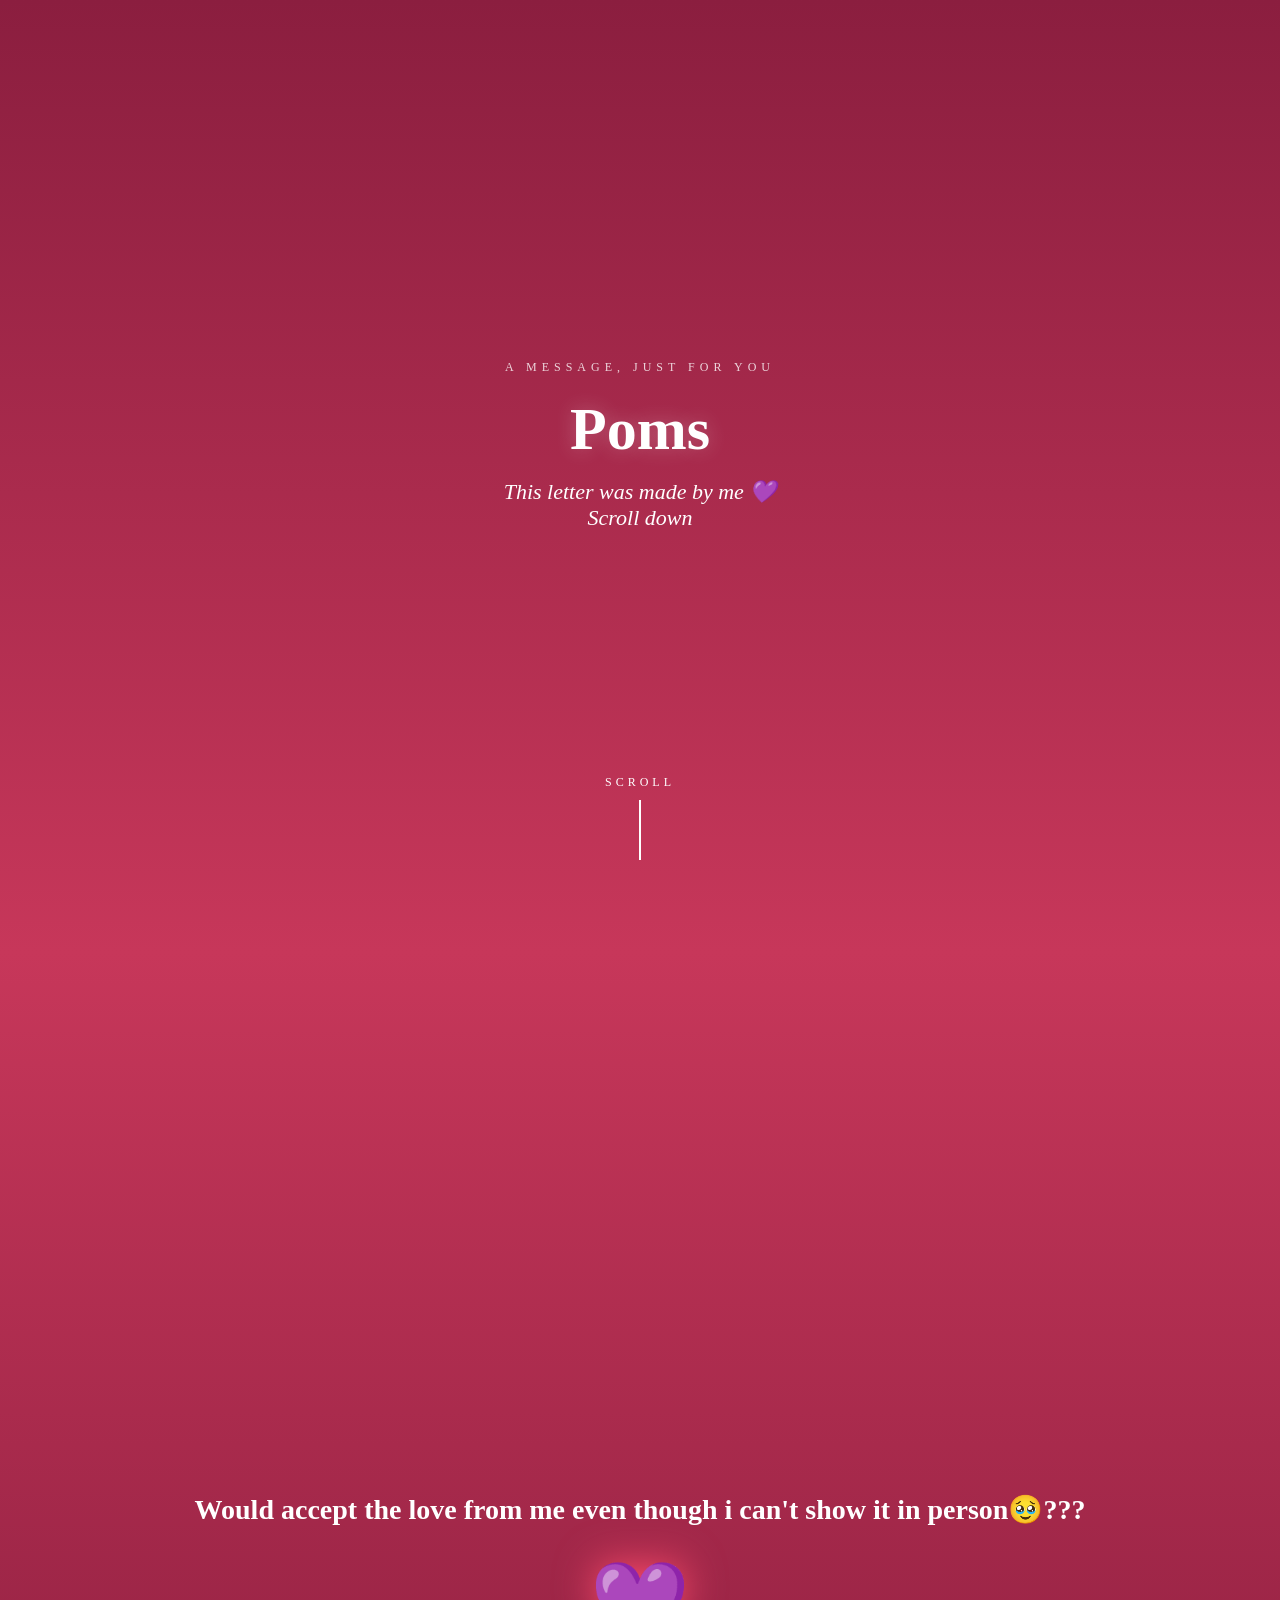
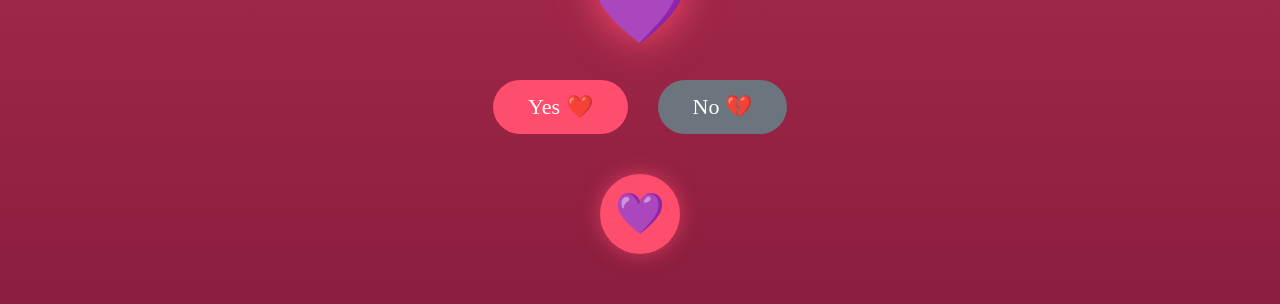
<file: index.html>
<!DOCTYPE html>
<html>

<head>
  <meta name="viewport" content="width=device-width, initial-scale=1.0">
  <link rel="stylesheet" href="style.css">
  <meta charset="UTF-8">
  <meta name="viewport" content="width=device-width, initial-scale=1">
  <title>A letter for you</title>
</head>

<body>
  <section class="hero">
  <p class="top">A MESSAGE, JUST FOR YOU</p>

  <h1>Poms</h1>

  <p class="subtitle">
    This letter was made by me 💜<br>
    Scroll down
  </p>

  <div class="scroll">
    <span>SCROLL</span>
    <div class="line"></div>
  </div>
</section>
<div class="letter fade">
    <h2>Dear Poms</h2>

    <p>Back in 05/03/26 when i first meet you i thought it would be just another 3 days chat conversation but as the days goes by i started to think maybe this friendship will last long and it did we've been talking for 2 months now and i hope this will continue forever. I never actually had a thought of getting a relationship before but after meeting you something changed me and i don't how you do it but somehow you did.</p>

    <p>To be honest im scared that maybe one day you'll lost interest in me and you'll start to distance yourself from me and i don't want that to happen. Im scared that I'll lose you to someone who's better than me and who is not an introvert.</p>

    <p>In this one i just want to say that you've been in my thoughts/mind and i can't help but think of you evertime i see the color purple and the other things you like or interested into and the day i confessed to you i couldn't stop thinking what was gonna happen next if i should court you or not but i didn't have the courage till you asked what we were, so i took the chance to ask you if i could court you and i didn't expect you to say yes i was shocked even my friends saw I didn't even know what to say.</p>
    
    <p>If i can't show you my love for you in person ill just show it through making this letter even tho im not good at making long message but I'll do it just for you. And lastly i just wanna say is that I'LL LOVE YOU TILL i die and FOREVER </p>
</div>


</section>
<div class="question">
    <h2>Would accept the love from me even though i can't show it in person🥹???</h2>
    
    <div class="heart-container">
    <div class="heart">💜</div>
</div>

    <div class="buttons">
        <a href="yes.html" class="yes">Yes ❤️</a>
        <a href="no.html" class="no">No 💔</a>
    </div>
</div>
<div class="heart-section">
    <button id="heartBtn">💜</button>
</div>
<script src="script.js"></script>




  
</body>

</html>
</file>
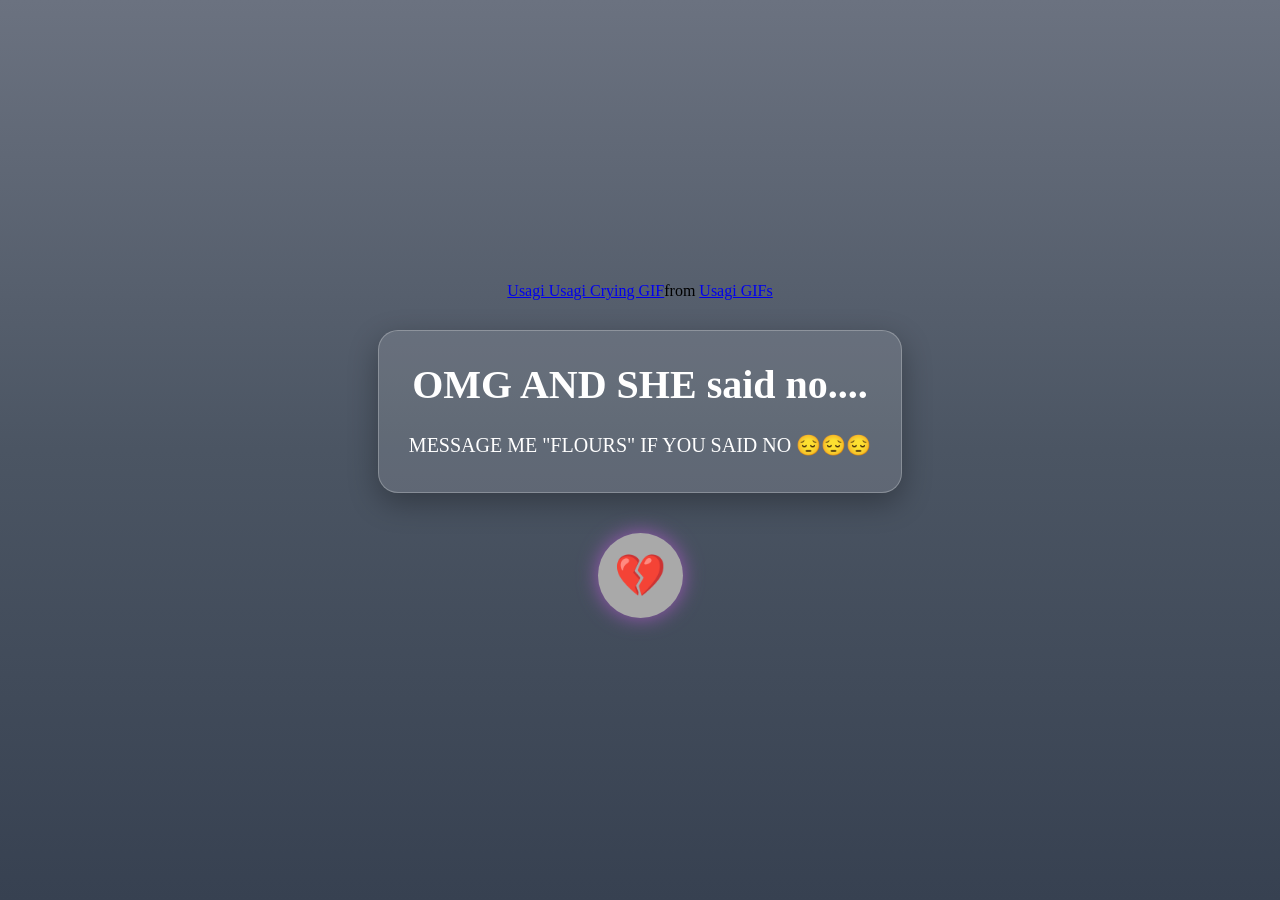
<file: no.html>
<!DOCTYPE html>
<html>

<head>
  <link rel="stylesheet" href="style3.css">
  <meta charset="UTF-8">
  <meta name="viewport" content="width=device-width, initial-scale=1">
  <title>AND SHE SAID NO??</title>
</head>

<body>
  <div class="contain">
  <div class="tenor-gif-embed" data-postid="9078450153115853986" data-share-method="host" data-aspect-ratio="1" data-width="100%"><a href="https://tenor.com/view/usagi-usagi-crying-chiikawa-usagi-usagi-chiikawa-usagi-reading-gif-9078450153115853986">Usagi Usagi Crying GIF</a>from <a href="https://tenor.com/search/usagi-gifs">Usagi GIFs</a></div> <script type="text/javascript" async src="https://tenor.com/embed.js"></script>
  
  
  
  <div class="nono">
  <h1 id="h11">OMG AND SHE said no....</h1>
  <p id="p11">MESSAGE ME "FLOURS" IF YOU SAID NO 😔😔😔</p>
  </div>
  <div class="heart-section">
    <button id="heartBtn">💔</button>
  </div>
  </div>
    <script src="script2.js"></script>
    <audio id="bgMusic" autoplay loop>
    <source src="flour.mp3" type="audio/mpeg">
</audio>
  
</body>

</html>
</file>
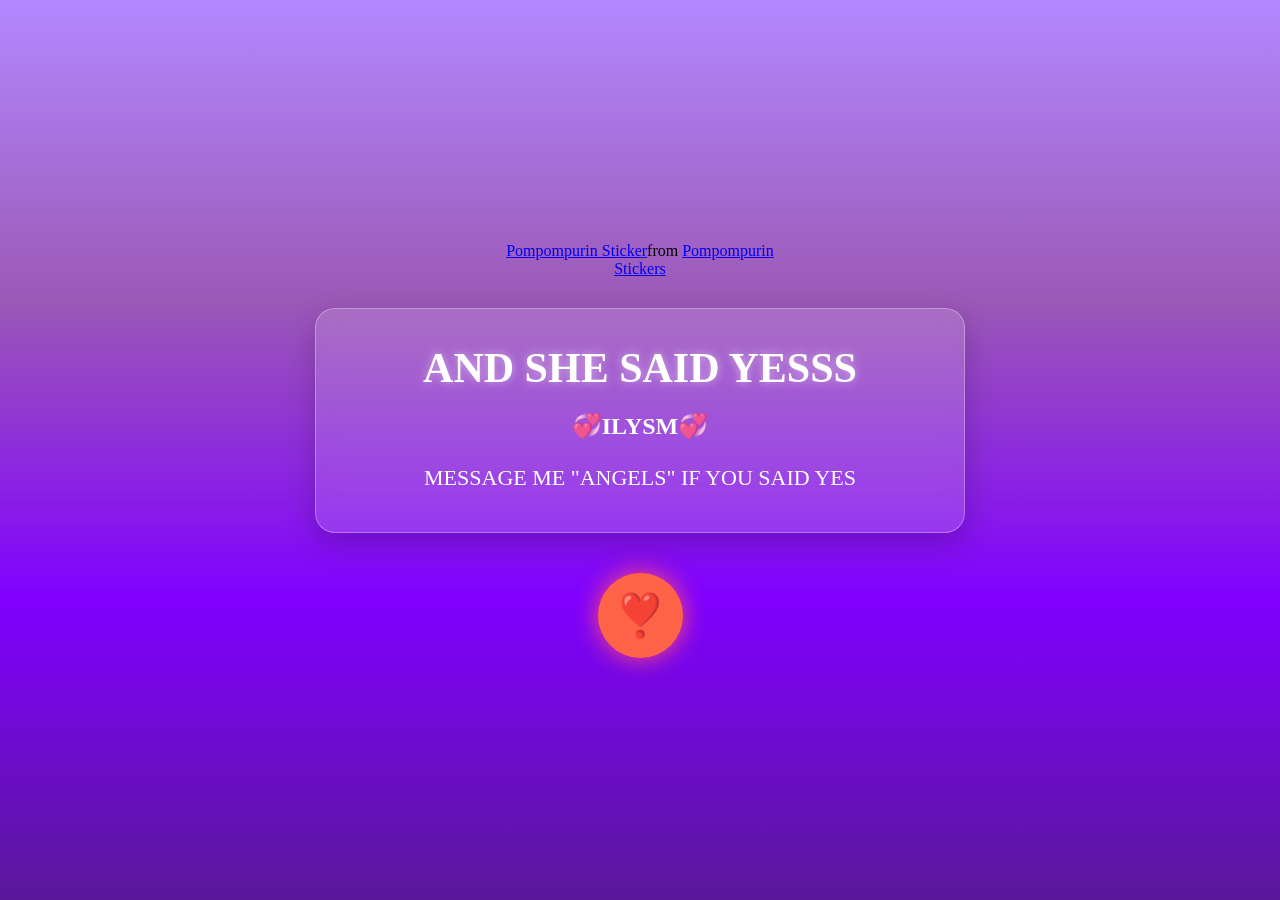
<file: yes.html>
<!DOCTYPE html>
<html>

<head>
  <link rel="stylesheet" href="style2.css">
  <meta charset="UTF-8">
  <meta name="viewport" content="width=device-width, initial-scale=1">
  <title>OMG SHE SAID YESSSSSS</title>
</head>

<body>
  
  <div class="tenor-gif-embed" data-postid="18031167945884442523" data-share-method="host" data-aspect-ratio="1.28671" data-width="100%"><a href="https://tenor.com/view/pompompurin-gif-18031167945884442523">Pompompurin Sticker</a>from <a href="https://tenor.com/search/pompompurin-stickers">Pompompurin Stickers</a></div> <script type="text/javascript" async src="https://tenor.com/embed.js"></script>
  
  <div class="head">
  <h1 id="h1">AND SHE SAID YESSS</h1>
  <h2 style="color: white;">💞ILYSM💞</h2>
  <br>
  <p id="p1">MESSAGE ME "ANGELS" IF YOU SAID YES</p>
  </div>
  <div class="heart-section">
    <button id="heartBtn">❣️</button>
</div>

<script src="script3.js"></script>
<audio id="bgMusic" autoplay loop>
    <source src="Angels.mp3" type="audio/mpeg">
</audio>

  
</body>

</html>
</file>
<file: style.css>
body{
  margin:0;
  background:linear-gradient(180deg,#8b1e3f,#c7375a,#8b1e3f);
  color:white;
  font-family:Georgia,serif;
}

.hero{
  height:100vh;
  display:flex;
  flex-direction:column;
  justify-content:center;
  align-items:center;
  text-align:center;
}

.top{
  letter-spacing:5px;
  font-size:12px;
  opacity:.8;
  margin-bottom:20px;
}

.hero h1{
  font-size: clamp(60px, 12vw, 12px);
  margin:0;
  text-shadow:0 0 20px rgba(255,255,255,.25);
}

.subtitle{
  font-size:22px;
  font-style:italic;
  margin-top:15px;
}

.scroll{
  position:absolute;
  bottom:40px;
  display:flex;
  flex-direction:column;
  align-items:center;
}

.scroll span{
  font-size:12px;
  letter-spacing:4px;
}

.line{
  width:2px;
  height:60px;
  background:white;
  margin-top:10px;
  animation:scroll 1.5s infinite;
}

@keyframes scroll{
  0%{
    transform:translateY(0);
    opacity:1;
  }
  100%{
    transform:translateY(20px);
    opacity:0;
  }
}

.letter{
    width: 90%;
    max-width: 700px;
    margin: 50px auto;
    padding: 40px;

    background: rgba(255,255,255,0.08);
    border: 1px solid rgba(255,255,255,0.25);
    border-radius: 12px;

    color: white;
    box-shadow: 0 10px 30px rgba(0,0,0,.25);

    position: relative;
}

.question{
    margin-top:60px;
    text-align:center;
}

.question h2{
    font-size:28px;
    color:white;
    margin-bottom:30px;
}

.buttons{
    display:flex;
    justify-content:center;
    gap:30px;
    flex-wrap:wrap;
}

.buttons a{
    text-decoration:none;
    color:white;
    padding:14px 35px;
    border-radius:50px;
    font-size:22px;
    transition:.3s;
}

.yes{
    background:#ff4d6d;
}

.no{
    background:#6c757d;
}

.yes:hover{
    transform:scale(1.08);
    background:#ff2e63;
}

.no:hover{
    transform:scale(1.08);
    background:#555;
}

.heart-container{
    display:flex;
    justify-content:center;
    margin-bottom:30px;
}

.heart{
    font-size:80px;
    animation:floatHeart 2s ease-in-out infinite;
    filter:drop-shadow(0 0 20px #ff4d6d);
}

@keyframes floatHeart{
    0%{
        transform:translateY(0);
    }

    50%{
        transform:translateY(-15px);
    }

    100%{
        transform:translateY(0);
    }
}

.yes-btn{
    display:inline-block;
    padding:15px 40px;
    background:#ff4d6d;
    color:white;
    text-decoration:none;
    border-radius:8px;
    box-shadow:0 0 25px #ff4d6d;
    transition:.3s;
}

.yes-btn:hover{
    transform:scale(1.05);
    box-shadow:0 0 40px #ff4d6d;
}

.floating-heart{
    position:fixed;
    bottom:-30px;
    font-size:25px;
    pointer-events:none;
    animation:rise linear forwards;
    opacity:.8;
}

@keyframes rise{

    0%{
        transform:translateY(0) scale(.5);
        opacity:0;
    }

    20%{
        opacity:1;
    }

    100%{
        transform:translateY(-110vh) scale(1.4);
        opacity:0;
    }

}

.fade{
    opacity: 0;
    transform: translateY(60px);
    transition: opacity 1s ease, transform 1s ease;
}

.fade.show{
    opacity: 1;
    transform: translateY(0);
}

.heart-section{
    display:flex;
    justify-content:center;
    margin-top:40px;
    margin-bottom:50px;
}

#heartBtn{
    width:80px;
    height:80px;
    border-radius:50%;
    border:none;
    background:#ff4d6d;
    color:white;
    font-size:40px;
    cursor:pointer;
    box-shadow:0 0 20px rgba(255,77,109,.6);
    transition:.3s;
}

#heartBtn:hover{
    transform:scale(1.1);
}

.floating-heart{
    position:fixed;
    font-size:28px;
    pointer-events:none;
    z-index:9999;
    animation:rise 3s linear forwards;
}

@keyframes rise{
    0%{
        transform:translateY(0) scale(.8);
        opacity:1;
    }

    100%{
        transform:translateY(-300px) scale(1.8);
        opacity:0;
    }
}
</file>
<file: style3.css>
*{
    margin:0;
    padding:0;
    box-sizing:border-box;
}

body{
    min-height:100vh;
    display:flex;
    justify-content:center;
    align-items:center;
    background:linear-gradient(180deg,#6b7280,#4b5563,#374151);
    font-family:Georgia,serif;
    overflow-x:hidden;
}

.contain{
    display:flex;
    flex-direction:column;
    align-items:center;
    text-align:center;
    width:90%;
    max-width:700px;
}

.tenor-gif-embed{
    width:100%;
    max-width:300px;
    margin-bottom:30px;
}

.nono{
    background:rgba(255,255,255,.12);
    border:1px solid rgba(255,255,255,.25);
    border-radius:20px;
    padding:30px;
    box-shadow:0 10px 30px rgba(0,0,0,.3);
}

#h11{
    color:white;
    font-size:40px;
    margin-bottom:20px;
}

#p11{
    color:white;
    font-size:20px;
    line-height:1.7;
}

.heart-section{
    margin-top:40px;
}

#heartBtn{
    width:85px;
    height:85px;
    border:none;
    border-radius:50%;
    background: darkgrey;
    color:white;
    font-size:42px;
    cursor:pointer;
    box-shadow:0 0 20px #9b59b6;
    transition:.3s;
}

#heartBtn:hover{
    transform:scale(1.1);
}

.floating-heart{
    position:fixed;
    bottom:-30px;
    font-size:30px;
    pointer-events:none;
    z-index:9999;
    animation:floatUp linear forwards;
}

@keyframes floatUp{
    0%{
        transform:translateY(0) scale(.8);
        opacity:1;
    }

    100%{
        transform:translateY(-110vh) scale(1.6);
        opacity:0;
    }

}
</file>
<file: style2.css>
*{
    margin:0;
    padding:0;
    box-sizing:border-box;
}

body{
    min-height:100vh;
    display:flex;
    flex-direction:column;
    justify-content:center;
    align-items:center;
    background:linear-gradient(
        180deg,
        #B388FF,
        #9B59B6,
        #8000FF,
        #5A189A
    );
    font-family:Georgia,serif;
    text-align:center;
    overflow-x:hidden;
}

.tenor-gif-embed{
    width:100%;
    max-width:320px;
    margin-bottom:30px;
}

.head{
    width:90%;
    max-width:650px;
    background:rgba(255,255,255,.15);
    border:1px solid rgba(255,255,255,.3);
    border-radius:20px;
    padding:35px;
    backdrop-filter:blur(10px);
    box-shadow:0 10px 30px rgba(0,0,0,.2);
}

#h1{
    color:white;
    font-size:42px;
    margin-bottom:20px;
    text-shadow:0 0 10px rgba(255,255,255,.5);
}

#p1{
    color:white;
    font-size:22px;
    line-height:1.8;
}

.heart-section{
    margin-top:40px;
}

#heartBtn{
    width:85px;
    height:85px;
    border:none;
    border-radius:50%;
    background: tomato;
    color:white;
    font-size:42px;
    cursor:pointer;
    box-shadow:0 0 25px #ff4d6d;
    transition:.3s;
}

#heartBtn:hover{
    transform:scale(1.1);
}

.floating-heart{
    position:fixed;
    bottom:-30px;
    font-size:30px;
    pointer-events:none;
    z-index:9999;
    animation:floatUp linear forwards;
}

@keyframes floatUp{
    0%{
        transform:translateY(0) scale(.8);
        opacity:1;
    }

    100%{
        transform:translateY(-110vh) scale(1.8);
        opacity:0;
    }
}
</file>
